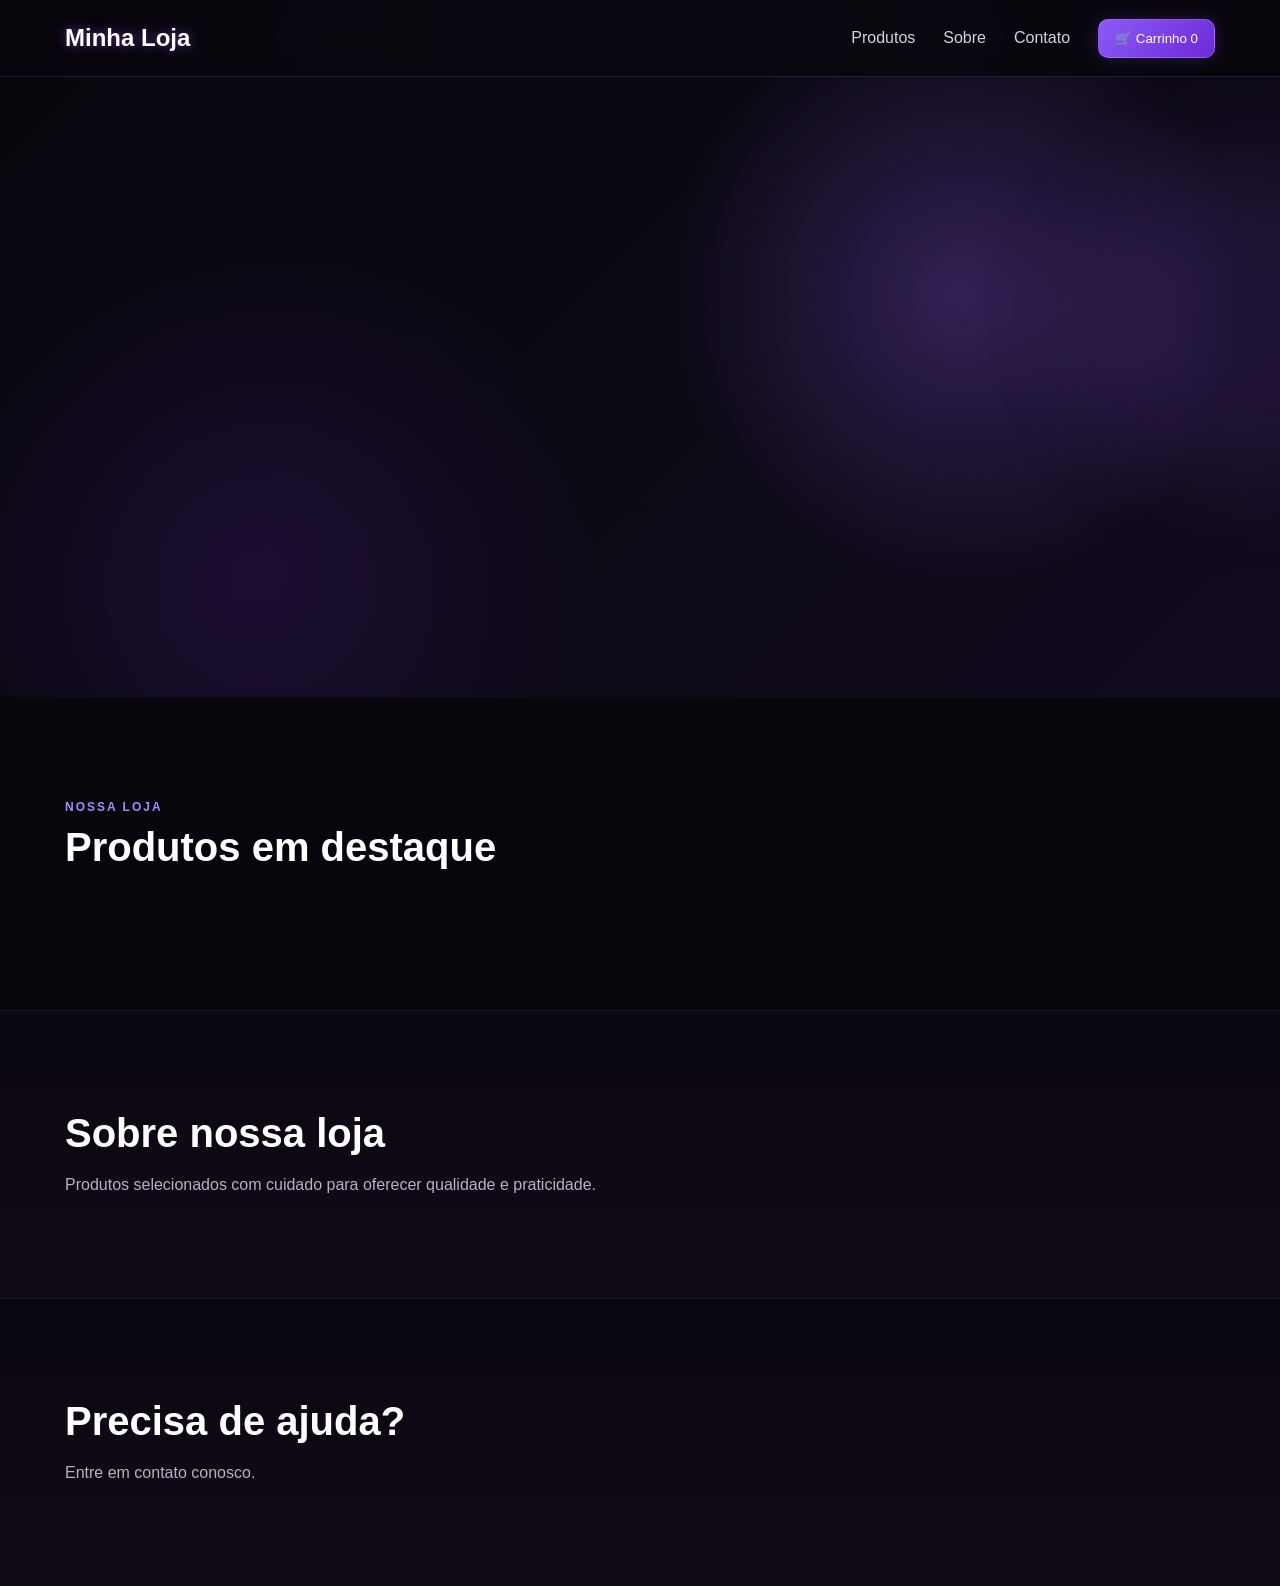
<file: Index.html>
<!DOCTYPE html>
<html lang="pt-BR">
<head>
    <meta charset="UTF-8">
    <meta name="viewport" content="width=device-width, initial-scale=1.0">

    <title>Minha Loja</title>

    <meta
        name="description"
        content="Minha loja online"
    >

    <link rel="stylesheet" href="style.css">
</head>

<body>

    <header class="header">

        <div class="container header-content">

            <a href="#" class="logo">
                Minha Loja
            </a>

            <nav class="nav">

                <a href="#produtos">
                    Produtos
                </a>

                <a href="#sobre">
                    Sobre
                </a>

                <a href="#contato">
                    Contato
                </a>

                <button class="cart-button" id="cartButton">
                    🛒 Carrinho
                    <span id="cartCount">0</span>
                </button>

            </nav>

        </div>

    </header>


    <main>

        <section class="hero">

            <div class="container hero-content">

                <div class="hero-text">

                    <span class="hero-tag">
                        OFERTAS ESPECIAIS
                    </span>

                    <h1>
                        Produtos que você vai amar.
                    </h1>

                    <p>
                        Encontre produtos selecionados,
                        preços especiais e uma experiência
                        de compra simples e segura.
                    </p>

                    <a href="#produtos" class="button">
                        Ver produtos
                    </a>

                </div>

            </div>

        </section>


        <section id="produtos" class="products-section">

            <div class="container">

                <div class="section-title">

                    <span>
                        NOSSA LOJA
                    </span>

                    <h2>
                        Produtos em destaque
                    </h2>

                </div>

                <div
                    id="productsGrid"
                    class="products-grid"
                ></div>

            </div>

        </section>


        <section id="sobre" class="about">

            <div class="container">

                <h2>
                    Sobre nossa loja
                </h2>

                <p>
                    Produtos selecionados com cuidado
                    para oferecer qualidade e praticidade.
                </p>

            </div>

        </section>


        <section id="contato" class="contact">

            <div class="container">

                <h2>
                    Precisa de ajuda?
                </h2>

                <p>
                    Entre em contato conosco.
                </p>

            </div>

        </section>

    </main>


    <div
        id="cartModal"
        class="cart-modal"
    >

        <div class="cart-content">

            <div class="cart-header">

                <h2>
                    Seu carrinho
                </h2>

                <button
                    id="closeCart"
                    class="close-button"
                >
                    ×
                </button>

            </div>

            <div id="cartItems"></div>

            <div class="cart-footer">

                <strong>
                    Total:
                    R$
                    <span id="cartTotal">
                        0,00
                    </span>
                </strong>

                <button
                    id="checkoutButton"
                    class="button"
                >
                    Finalizar pedido
                </button>

            </div>

        </div>

    </div>


    <script src="script.js"></script>

</body>
</html>
</file>
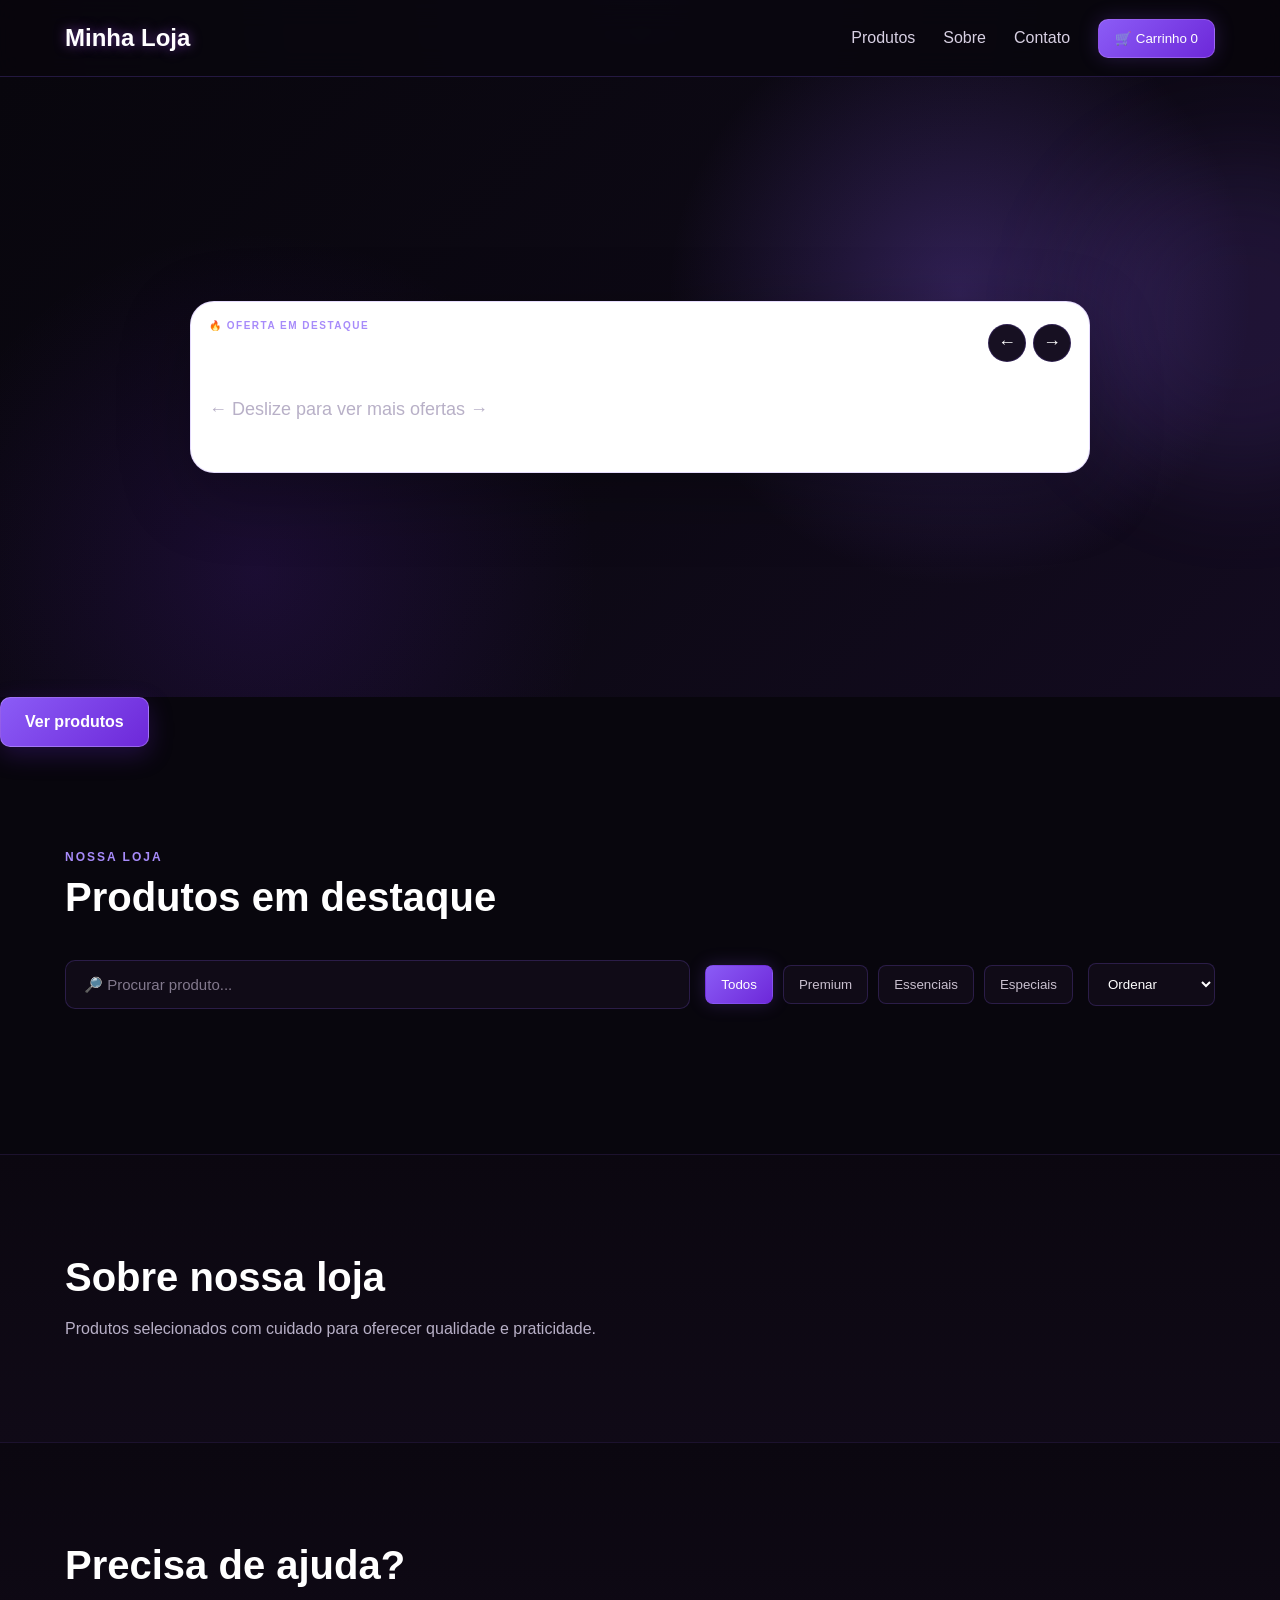
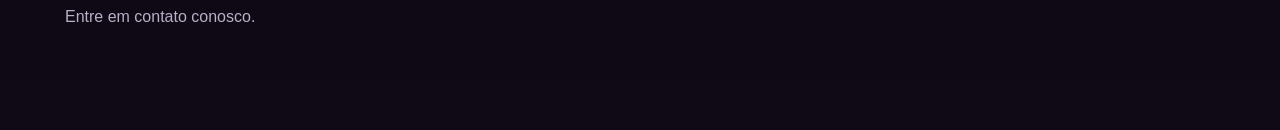
<file: index.html>
<!DOCTYPE html>
<html lang="pt-BR">
<head>
    <meta charset="UTF-8">
    <meta name="viewport" content="width=device-width, initial-scale=1.0">

    <title>Minha Loja</title>

    <meta
        name="description"
        content="Minha loja online"
    >

    <link rel="stylesheet" href="style.css">
</head>

<body>

    <header class="header">

        <div class="container header-content">

            <a href="#" class="logo">
                Minha Loja
            </a>

            <nav class="nav">

                <a href="#produtos">
                    Produtos
                </a>

                <a href="#sobre">
                    Sobre
                </a>

                <a href="#contato">
                    Contato
                </a>

                <button class="cart-button" id="cartButton">
                    🛒 Carrinho
                    <span id="cartCount">0</span>
                </button>

            </nav>

        </div>

    </header>


    <main>

        <section class="hero">

    <div class="container hero-content">

        <!-- TEXTO DA HERO -->
        <div class="hero-text">

            <span class="hero-tag">
                ⚡ OFERTAS EXCLUSIVAS
            </span>

            <h1>
                Tecnologia que
                <span class="hero-highlight">
                    combina com você.
                </span>
            </h1>

            <p>
                Encontre produtos incríveis, preços especiais
                e novidades selecionadas para deixar seu dia
                ainda melhor.
            </p>

            <div class="hero-actions">

                <a
                    href="#produtos"
                    class="button hero-button"
                >
                    🛍️ Explorar produtos
                </a>

                <a
                    href="#sobre"
                    class="hero-secondary-button"
                >
                    Conheça nossa loja →
                </a>

            </div>

            <div class="hero-benefits">

                <div class="hero-benefit">
                    <strong>✓</strong>
                    <span>Produtos selecionados</span>
                </div>

                <div class="hero-benefit">
                    <strong>✓</strong>
                    <span>Compra segura</span>
                </div>

                <div class="hero-benefit">
                    <strong>✓</strong>
                    <span>Ofertas especiais</span>
                </div>

            </div>

        </div>


        <!-- CARROSSEL DE OFERTAS -->
        <div class="hero-offers">

            <div class="hero-offer-header">

                <div>

                    <span class="offer-small-title">
                        🔥 OFERTA EM DESTAQUE
                    </span>

                    <h2>
                        Produto campeão
                    </h2>

                </div>

                <div class="offer-arrows">

                    <button
                        id="heroPrev"
                        class="hero-arrow"
                        type="button"
                        aria-label="Oferta anterior"
                    >
                        ←
                    </button>

                    <button
                        id="heroNext"
                        class="hero-arrow"
                        type="button"
                        aria-label="Próxima oferta"
                    >
                        →
                    </button>

                </div>

            </div>


            <!-- ÁREA ONDE OS PRODUTOS APARECEM -->

            <div
                class="hero-carousel"
                id="heroCarousel"
            ></div>


            <!-- BOLINHAS DO CARROSSEL -->

            <div
                class="hero-dots"
                id="heroDots"
            ></div>


            <p class="hero-swipe-hint">
                ← Deslize para ver mais ofertas →
            </p>

        </div>

    </div>

</section>

                    <a href="#produtos" class="button">
                        Ver produtos
                    </a>

                </div>

            </div>

        </section>


        <section id="produtos" class="products-section">

            <div class="container">

                <div class="section-title">

    <span>
        NOSSA LOJA
    </span>

    <h2>
        Produtos em destaque
    </h2>

</div>


<div class="shop-controls">

    <div class="search-box">

        <input
            type="text"
            id="searchInput"
            placeholder="🔎 Procurar produto..."
        >

    </div>


    <div class="category-buttons">

        <button
            class="category-button active"
            data-category="todos"
        >
            Todos
        </button>

        <button
            class="category-button"
            data-category="premium"
        >
            Premium
        </button>

        <button
            class="category-button"
            data-category="essencial"
        >
            Essenciais
        </button>

        <button
            class="category-button"
            data-category="especial"
        >
            Especiais
        </button>

    </div>


    <select
        id="sortSelect"
        class="sort-select"
    >

        <option value="default">
            Ordenar
        </option>

        <option value="price-low">
            Menor preço
        </option>

        <option value="price-high">
            Maior preço
        </option>

        <option value="name">
            Nome A-Z
        </option>

    </select>

</div>


<div
    id="productsGrid"
    class="products-grid"
></div>
            </div>

        </section>


        <section id="sobre" class="about">

            <div class="container">

                <h2>
                    Sobre nossa loja
                </h2>

                <p>
                    Produtos selecionados com cuidado
                    para oferecer qualidade e praticidade.
                </p>

            </div>

        </section>


        <section id="contato" class="contact">

            <div class="container">

                <h2>
                    Precisa de ajuda?
                </h2>

                <p>
                    Entre em contato conosco.
                </p>

            </div>

        </section>

    </main>


    <div
        id="cartModal"
        class="cart-modal"
    >

        <div class="cart-content">

            <div class="cart-header">

                <h2>
                    Seu carrinho
                </h2>

                <button
                    id="closeCart"
                    class="close-button"
                >
                    ×
                </button>

            </div>

            <div id="cartItems"></div>

            <div class="cart-footer">

                <strong>
                    Total:
                    R$
                    <span id="cartTotal">
                        0,00
                    </span>
                </strong>

                <button
                    id="checkoutButton"
                    class="button"
                >
                    Finalizar pedido
                </button>

            </div>

        </div>

    </div>


    <script src="script.js"></script>

</body>
</html>
</file>
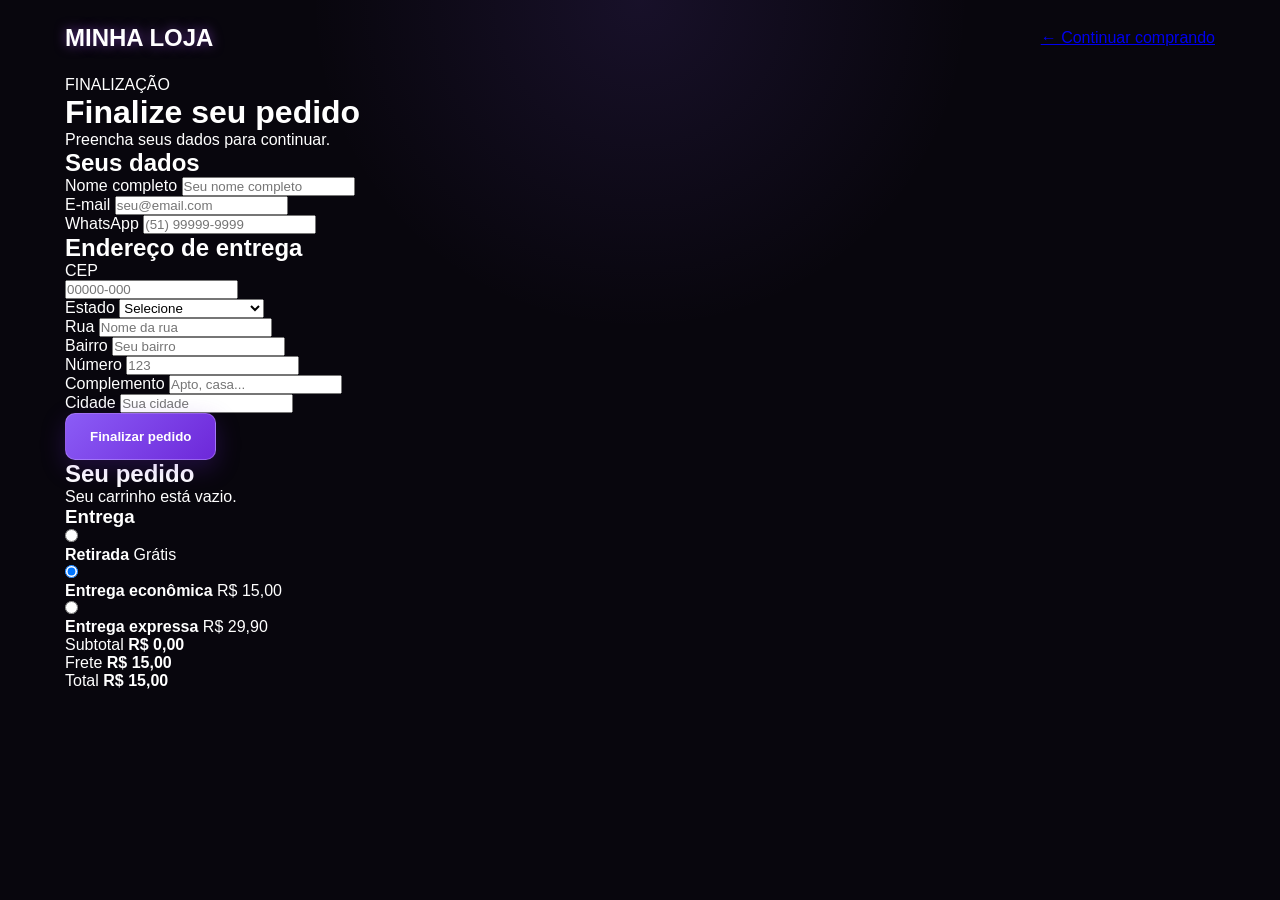
<file: checkout.html>
<!DOCTYPE html>
<html lang="pt-BR">

<head>
    <meta charset="UTF-8">

    <meta
        name="viewport"
        content="width=device-width, initial-scale=1.0"
    >

    <meta
        name="description"
        content="Finalize seu pedido com segurança."
    >

    <title>Finalizar pedido</title>

    <link
        rel="stylesheet"
        href="style.css"
    >
</head>

<body>

<header class="site-header">

    <div class="container header-content">

        <a href="index.html" class="logo">
            MINHA LOJA
        </a>

        <a href="index.html" class="back-link">
            ← Continuar comprando
        </a>

    </div>

</header>


<main class="checkout-page">

    <div class="container">

        <div class="checkout-header">

            <span>FINALIZAÇÃO</span>

            <h1>Finalize seu pedido</h1>

            <p>
                Preencha seus dados para continuar.
            </p>

        </div>


        <div class="checkout-layout">


            <!-- =========================
                 FORMULÁRIO
            ========================== -->

            <section class="checkout-form">

                <form id="checkoutForm">


                    <!-- DADOS -->

                    <div class="checkout-section">

                        <h2>Seus dados</h2>

                        <div class="form-group">

                            <label for="name">
                                Nome completo
                            </label>

                            <input
                                type="text"
                                id="name"
                                name="name"
                                placeholder="Seu nome completo"
                                autocomplete="name"
                                required
                            >

                        </div>


                        <div class="form-row">

                            <div class="form-group">

                                <label for="email">
                                    E-mail
                                </label>

                                <input
                                    type="email"
                                    id="email"
                                    name="email"
                                    placeholder="seu@email.com"
                                    autocomplete="email"
                                    required
                                >

                            </div>


                            <div class="form-group">

                                <label for="phone">
                                    WhatsApp
                                </label>

                                <input
                                    type="tel"
                                    id="phone"
                                    name="phone"
                                    placeholder="(51) 99999-9999"
                                    autocomplete="tel"
                                    required
                                >

                            </div>

                        </div>

                    </div>


                    <!-- ENDEREÇO -->

                    <div class="checkout-section">

                        <h2>Endereço de entrega</h2>


                        <div class="form-row">

                            <div class="form-group">

                                <label for="cep">
                                    CEP
                                </label>

                                <div class="cep-wrapper">

                                    <input
                                        type="text"
                                        id="cep"
                                        name="cep"
                                        placeholder="00000-000"
                                        inputmode="numeric"
                                        autocomplete="postal-code"
                                        maxlength="9"
                                        required
                                    >

                                    <span
                                        id="cepStatus"
                                        class="cep-status"
                                    ></span>

                                </div>

                            </div>


                            <div class="form-group">

                                <label for="state">
                                    Estado
                                </label>

                                <select
                                    id="state"
                                    name="state"
                                    autocomplete="address-level1"
                                    required
                                >

                                    <option value="">
                                        Selecione
                                    </option>

                                    <option value="AC">Acre</option>
                                    <option value="AL">Alagoas</option>
                                    <option value="AP">Amapá</option>
                                    <option value="AM">Amazonas</option>
                                    <option value="BA">Bahia</option>
                                    <option value="CE">Ceará</option>
                                    <option value="DF">Distrito Federal</option>
                                    <option value="ES">Espírito Santo</option>
                                    <option value="GO">Goiás</option>
                                    <option value="MA">Maranhão</option>
                                    <option value="MT">Mato Grosso</option>
                                    <option value="MS">Mato Grosso do Sul</option>
                                    <option value="MG">Minas Gerais</option>
                                    <option value="PA">Pará</option>
                                    <option value="PB">Paraíba</option>
                                    <option value="PR">Paraná</option>
                                    <option value="PE">Pernambuco</option>
                                    <option value="PI">Piauí</option>
                                    <option value="RJ">Rio de Janeiro</option>
                                    <option value="RN">Rio Grande do Norte</option>
                                    <option value="RS">Rio Grande do Sul</option>
                                    <option value="RO">Rondônia</option>
                                    <option value="RR">Roraima</option>
                                    <option value="SC">Santa Catarina</option>
                                    <option value="SP">São Paulo</option>
                                    <option value="SE">Sergipe</option>
                                    <option value="TO">Tocantins</option>

                                </select>

                            </div>

                        </div>


                        <div class="form-group">

                            <label for="street">
                                Rua
                            </label>

                            <input
                                type="text"
                                id="street"
                                name="street"
                                placeholder="Nome da rua"
                                autocomplete="street-address"
                                required
                            >

                        </div>


                        <div class="form-group">

                            <label for="neighborhood">
                                Bairro
                            </label>

                            <input
                                type="text"
                                id="neighborhood"
                                name="neighborhood"
                                placeholder="Seu bairro"
                                autocomplete="address-line2"
                                required
                            >

                        </div>


                        <div class="form-row">

                            <div class="form-group">

                                <label for="number">
                                    Número
                                </label>

                                <input
                                    type="text"
                                    id="number"
                                    name="number"
                                    placeholder="123"
                                    required
                                >

                            </div>


                            <div class="form-group">

                                <label for="complement">
                                    Complemento
                                </label>

                                <input
                                    type="text"
                                    id="complement"
                                    name="complement"
                                    placeholder="Apto, casa..."
                                >

                            </div>

                        </div>


                        <div class="form-group">

                            <label for="city">
                                Cidade
                            </label>

                            <input
                                type="text"
                                id="city"
                                name="city"
                                placeholder="Sua cidade"
                                autocomplete="address-level2"
                                required
                            >

                        </div>

                    </div>


                    <button
                        type="submit"
                        class="button checkout-submit"
                    >
                        Finalizar pedido
                    </button>

                </form>

            </section>


            <!-- =========================
                 RESUMO
            ========================== -->

            <aside class="checkout-summary">

                <h2>Seu pedido</h2>


                <!-- PRODUTOS -->

                <div id="checkoutItems"></div>


                <!-- FRETE -->

                <div class="checkout-shipping">

                    <h3>Entrega</h3>


                    <label class="shipping-option">

                        <input
                            type="radio"
                            name="shipping"
                            value="0"
                            data-name="Retirada"
                        >

                        <div>

                            <strong>
                                Retirada
                            </strong>

                            <span>
                                Grátis
                            </span>

                        </div>

                    </label>


                    <label class="shipping-option">

                        <input
                            type="radio"
                            name="shipping"
                            value="15"
                            data-name="Entrega econômica"
                            checked
                        >

                        <div>

                            <strong>
                                Entrega econômica
                            </strong>

                            <span>
                                R$ 15,00
                            </span>

                        </div>

                    </label>


                    <label class="shipping-option">

                        <input
                            type="radio"
                            name="shipping"
                            value="29.90"
                            data-name="Entrega expressa"
                        >

                        <div>

                            <strong>
                                Entrega expressa
                            </strong>

                            <span>
                                R$ 29,90
                            </span>

                        </div>

                    </label>

                </div>


                <!-- SUBTOTAL -->

                <div class="checkout-price-row">

                    <span>
                        Subtotal
                    </span>

                    <strong id="checkoutSubtotal">
                        R$ 0,00
                    </strong>

                </div>


                <!-- FRETE -->

                <div class="checkout-price-row">

                    <span>
                        Frete
                    </span>

                    <strong id="checkoutShipping">
                        R$ 15,00
                    </strong>

                </div>


                <!-- TOTAL -->

                <div class="checkout-total">

                    <span>
                        Total
                    </span>

                    <strong id="checkoutTotal">
                        R$ 0,00
                    </strong>

                </div>

            </aside>

        </div>

    </div>

</main>


<script src="checkout.js"></script>

</body>

</html>
</file>
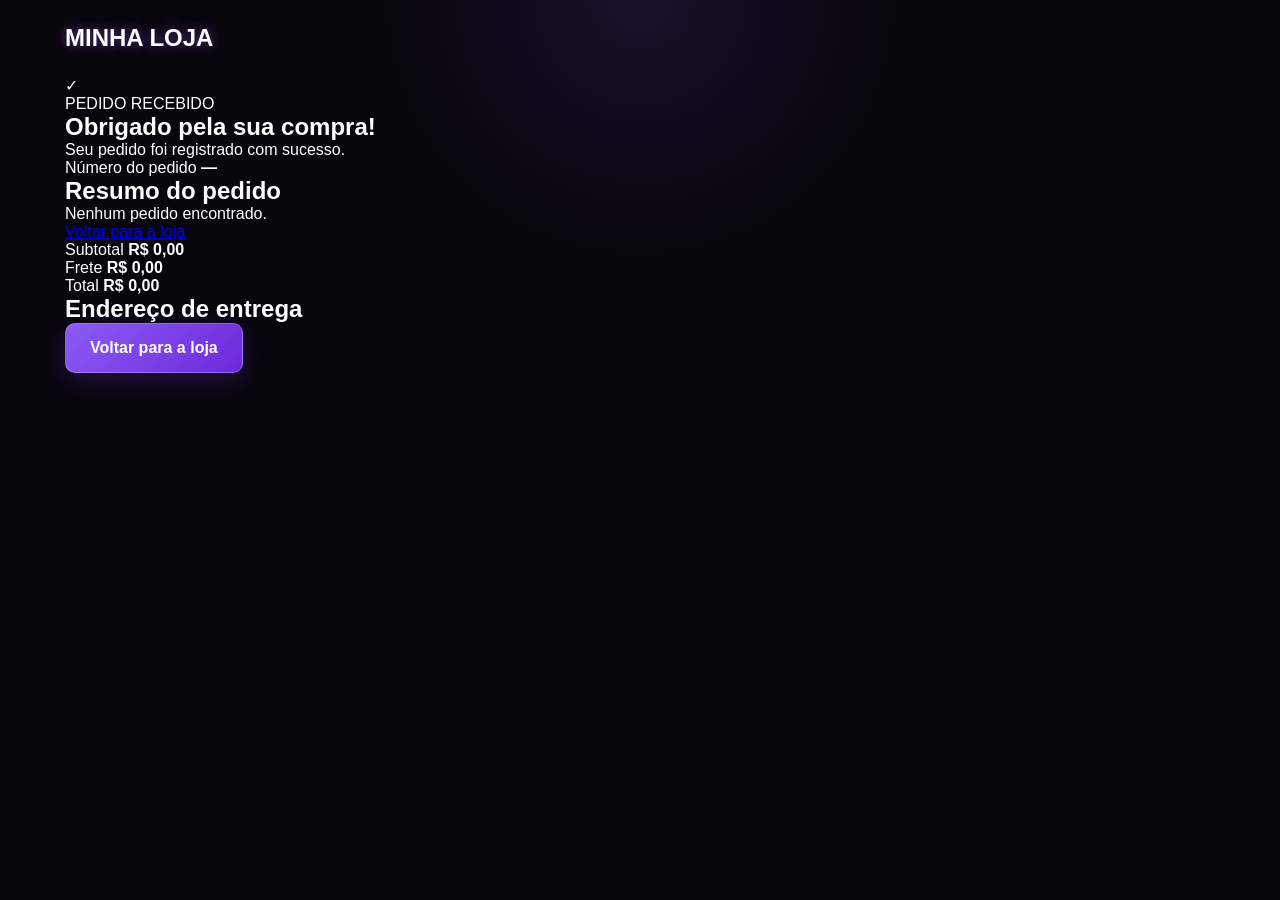
<file: pedido.html>
<!DOCTYPE html>
<html lang="pt-BR">

<head>

    <meta charset="UTF-8">

    <meta
        name="viewport"
        content="width=device-width, initial-scale=1.0"
    >

    <meta
        name="description"
        content="Confirmação do seu pedido."
    >

    <title>
        Pedido confirmado
    </title>

    <link
        rel="stylesheet"
        href="style.css"
    >

</head>


<body>


<header class="site-header">

    <div class="container header-content">

        <a
            href="index.html"
            class="logo"
        >
            MINHA LOJA
        </a>

    </div>

</header>



<main class="order-page">

    <div class="container">


        <section class="order-success">


            <div class="success-icon">
                ✓
            </div>


            <span class="success-label">
                PEDIDO RECEBIDO
            </span>


            <h1>
                Obrigado pela sua compra!
            </h1>


            <p>
                Seu pedido foi registrado
                com sucesso.
            </p>


            <div class="order-number-box">

                <span>
                    Número do pedido
                </span>

                <strong id="orderNumber">
                    —
                </strong>

            </div>


        </section>



        <section class="order-details">


            <h2>
                Resumo do pedido
            </h2>


            <div id="orderProducts">

            </div>



            <div class="order-values">


                <div>

                    <span>
                        Subtotal
                    </span>

                    <strong id="orderSubtotal">
                        R$ 0,00
                    </strong>

                </div>



                <div>

                    <span>
                        Frete
                    </span>

                    <strong id="orderShipping">
                        R$ 0,00
                    </strong>

                </div>



                <div class="order-final-total">

                    <span>
                        Total
                    </span>

                    <strong id="orderTotal">
                        R$ 0,00
                    </strong>

                </div>


            </div>


        </section>



        <section class="order-address">


            <h2>
                Endereço de entrega
            </h2>


            <p id="orderCustomer">

            </p>


        </section>



        <a
            href="index.html"
            class="button order-back"
        >
            Voltar para a loja
        </a>


    </div>

</main>



<script src="pedido.js"></script>


</body>

</html>
</file>
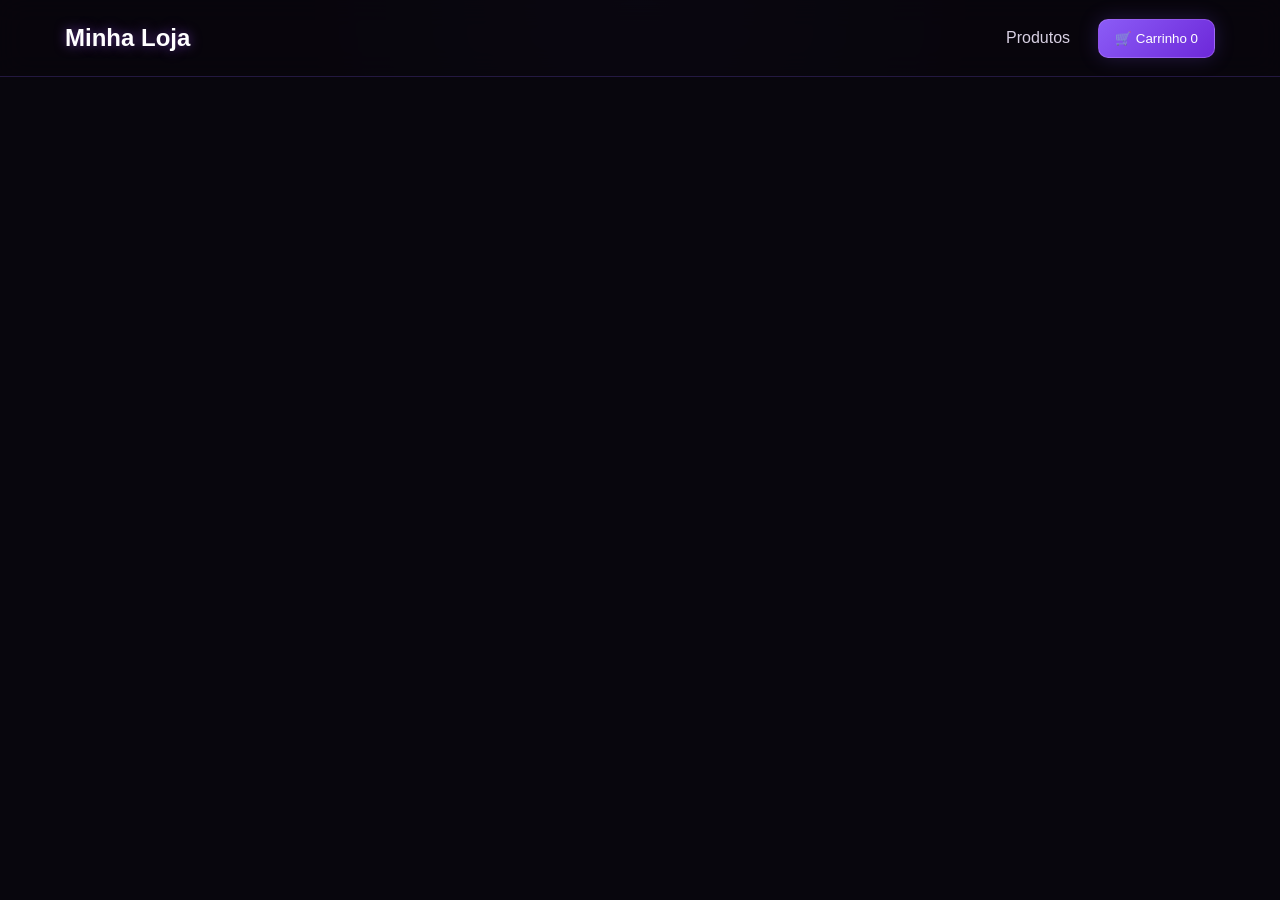
<file: produto.html>
<!DOCTYPE html>
<html lang="pt-BR">

<head>

    <meta charset="UTF-8">

    <meta
        name="viewport"
        content="width=device-width, initial-scale=1.0"
    >

    <title>Produto | Minha Loja</title>

    <link
        rel="stylesheet"
        href="style.css"
    >

</head>

<body>

<header class="header">

    <div class="container header-content">

        <a
            href="index.html"
            class="logo"
        >
            Minha Loja
        </a>

        <nav class="nav">

            <a href="index.html">
                Produtos
            </a>

            <button
                class="cart-button"
                id="cartButton"
            >
                🛒 Carrinho
                <span id="cartCount">0</span>
            </button>

        </nav>

    </div>

</header>


<main>

    <section class="product-page">

        <div
            class="container"
            id="productContainer"
        ></div>

    </section>

</main>


<div
    id="cartModal"
    class="cart-modal"
>

    <div class="cart-content">

        <div class="cart-header">

            <h2>
                Seu carrinho
            </h2>

            <button
                id="closeCart"
                class="close-button"
            >
                ×
            </button>

        </div>

        <div id="cartItems"></div>

        <div class="cart-footer">

            <strong>
                Total:
                R$
                <span id="cartTotal">
                    0,00
                </span>
            </strong>

            <button
                id="checkoutButton"
                class="button"
            >
                Finalizar pedido
            </button>

        </div>

    </div>

</div>


<script src="script.js"></script>

</body>

</html>
</file>
<file: style.css>
/* =========================================================
   E-COMMERCE — STYLE.CSS
   Tema: Preto + Roxo Neon
========================================================= */

/* =========================================================
   VARIÁVEIS
========================================================= */

:root {
    --bg-main: #08060d;
    --bg-secondary: #0d0915;
    --bg-card: #110d1a;
    --bg-card-hover: #171022;

    --purple: #8b5cf6;
    --purple-light: #a78bfa;
    --purple-dark: #6d28d9;
    --neon: #c084fc;

    --text-main: #ffffff;
    --text-secondary: #b8b0c7;
    --text-muted: #8f879b;

    --border: rgba(139, 92, 246, 0.22);
    --border-light: rgba(255, 255, 255, 0.08);

    --radius: 12px;
    --transition: 0.2s ease;
}


/* =========================================================
   RESET
========================================================= */

* {
    margin: 0;
    padding: 0;
    box-sizing: border-box;
}

html {
    scroll-behavior: smooth;
    background: var(--bg-main);
}

body {
    font-family: Arial, sans-serif;
    color: var(--text-main);
    background:
        radial-gradient(
            circle at 50% 0%,
            rgba(139, 92, 246, 0.12),
            transparent 35%
        ),
        var(--bg-main);
}

img {
    max-width: 100%;
}

button,
input,
select {
    font-family: inherit;
}

button {
    cursor: pointer;
}

.container {
    width: min(1150px, 92%);
    margin: 0 auto;
}


/* =========================================================
   HEADER
========================================================= */

.header {
    position: sticky;
    top: 0;
    z-index: 100;

    background: rgba(8, 6, 13, 0.88);

    border-bottom: 1px solid var(--border);

    backdrop-filter: blur(14px);
    -webkit-backdrop-filter: blur(14px);
}

.header-content {
    min-height: 76px;

    display: flex;
    align-items: center;
    justify-content: space-between;

    gap: 20px;
}

.logo {
    color: #ffffff;

    text-decoration: none;

    font-size: 24px;
    font-weight: 800;

    text-shadow:
        0 0 12px rgba(168, 85, 247, 0.55);
}

.nav {
    display: flex;
    align-items: center;

    gap: 28px;
}

.nav a {
    color: #d8d0e3;

    text-decoration: none;

    transition:
        color var(--transition),
        text-shadow var(--transition);
}

.nav a:hover {
    color: var(--purple-light);

    text-shadow:
        0 0 12px rgba(168, 85, 247, 0.7);
}

.cart-button {
    border: 1px solid rgba(192, 132, 252, 0.4);

    border-radius: 10px;

    padding: 11px 16px;

    background:
        linear-gradient(
            135deg,
            var(--purple),
            var(--purple-dark)
        );

    color: #ffffff;

    box-shadow:
        0 0 20px rgba(139, 92, 246, 0.22);

    transition:
        transform var(--transition),
        box-shadow var(--transition);
}

.cart-button:hover {
    transform: translateY(-2px);

    box-shadow:
        0 0 28px rgba(139, 92, 246, 0.42);
}


/* =========================================================
   HERO
========================================================= */

.hero {
    position: relative;

    min-height: 620px;

    display: flex;
    align-items: center;

    overflow: hidden;

    background:
        radial-gradient(
            circle at 75% 35%,
            rgba(139, 92, 246, 0.28),
            transparent 28%
        ),
        radial-gradient(
            circle at 20% 80%,
            rgba(109, 40, 217, 0.16),
            transparent 30%
        ),
        linear-gradient(
            135deg,
            #08060d,
            #0d0915 55%,
            #130b20
        );
}

.hero::before {
    content: "";

    position: absolute;

    width: 320px;
    height: 320px;

    right: -120px;
    top: 80px;

    border-radius: 50%;

    background: rgba(139, 92, 246, 0.12);

    filter: blur(50px);

    pointer-events: none;
}

.hero-content {
    position: relative;
    z-index: 2;

    width: 100%;

    padding: 100px 0;

    display: flex;
    align-items: center;
    justify-content: space-between;

    gap: 50px;
}

.hero-text {
    max-width: 720px;
}

.hero-tag {
    display: inline-block;

    padding: 8px 13px;

    border: 1px solid rgba(192, 132, 252, 0.35);

    border-radius: 999px;

    background: rgba(139, 92, 246, 0.10);

    color: var(--purple-light);

    font-size: 12px;
    font-weight: bold;

    letter-spacing: 2px;

    box-shadow:
        0 0 20px rgba(139, 92, 246, 0.12);
}

.hero h1 {
    margin: 25px 0;

    color: #ffffff;

    font-size: clamp(42px, 7vw, 76px);
    line-height: 0.95;

    font-weight: 900;

    text-shadow:
        0 0 25px rgba(139, 92, 246, 0.20);
}

.hero-highlight {
    display: block;

    color: var(--purple-light);

    text-shadow:
        0 0 18px rgba(168, 85, 247, 0.45),
        0 0 40px rgba(139, 92, 246, 0.18);
}

.hero p {
    max-width: 600px;

    margin-bottom: 30px;

    color: var(--text-secondary);

    font-size: 18px;
    line-height: 1.6;
}


/* =========================================================
   HERO AÇÕES
========================================================= */

.hero-actions {
    display: flex;
    align-items: center;

    gap: 18px;

    flex-wrap: wrap;

    margin-top: 10px;
}

.hero-button {
    padding: 16px 25px;

    font-size: 15px;
}

.hero-secondary-button {
    color: #c9bfd2;

    text-decoration: none;

    font-size: 14px;
    font-weight: bold;

    transition:
        color var(--transition),
        transform var(--transition);
}

.hero-secondary-button:hover {
    color: var(--purple-light);

    transform: translateX(3px);
}

.hero-benefits {
    display: flex;
    align-items: center;

    gap: 22px;

    flex-wrap: wrap;

    margin-top: 38px;
}

.hero-benefit {
    display: flex;
    align-items: center;

    gap: 7px;

    color: #aaa1b2;

    font-size: 12px;
}

.hero-benefit strong {
    width: 20px;
    height: 20px;

    display: flex;
    align-items: center;
    justify-content: center;

    border-radius: 50%;

    background: rgba(139, 92, 246, 0.14);

    color: var(--purple-light);

    font-size: 11px;

    box-shadow:
        0 0 12px rgba(139, 92, 246, 0.15);
}


/* =========================================================
   BOTÕES GERAIS
========================================================= */

.button {
    display: inline-block;

    position: relative;

    padding: 15px 24px;

    border: 1px solid rgba(216, 180, 254, 0.35);

    border-radius: 10px;

    background:
        linear-gradient(
            135deg,
            var(--purple),
            var(--purple-dark)
        );

    color: #ffffff;

    text-decoration: none;

    font-weight: bold;

    box-shadow:
        0 8px 25px rgba(109, 40, 217, 0.25);

    transition:
        transform var(--transition),
        box-shadow var(--transition),
        filter var(--transition);
}

.button:hover {
    transform: translateY(-2px);

    filter: brightness(1.12);

    box-shadow:
        0 12px 32px rgba(139, 92, 246, 0.42);
}


/* =========================================================
   CARROSSEL DE OFERTAS DA HERO
========================================================= */

.hero-offers {
    width: 100%;
    max-width: 560px;

    padding: 20px;

    border: 1px solid var(--border);

    border-radius: 24px;

    background:
        linear-gradient(
            145deg,
            rgba(18, 13, 28, 0.95),
            rgba(13, 9, 20, 0.95)
        );

    box-shadow:
        0 20px 60px rgba(0, 0, 0, 0.45),
        0 0 30px rgba(139, 92, 246, 0.08);

    backdrop-filter: blur(12px);
    -webkit-backdrop-filter: blur(12px);
}

.hero-offer-header {
    display: flex;
    align-items: center;
    justify-content: space-between;

    gap: 15px;

    margin-bottom: 15px;
}

.offer-small-title {
    display: block;

    color: var(--purple-light);

    font-size: 10px;
    font-weight: 800;

    letter-spacing: 1.5px;
}

.hero-offer-header h2 {
    margin-top: 5px;

    color: #ffffff;

    font-size: 25px;
}

.offer-arrows {
    display: flex;

    gap: 7px;
}

.hero-arrow {
    width: 38px;
    height: 38px;

    border: 1px solid var(--border);

    border-radius: 50%;

    background: #171022;

    color: #ffffff;

    font-size: 18px;

    transition:
        background var(--transition),
        border-color var(--transition),
        transform var(--transition);
}

.hero-arrow:hover {
    background: var(--purple-dark);

    border-color: var(--purple);

    transform: scale(1.05);
}


/* =========================================================
   ÁREA DO CARROSSEL
========================================================= */

.hero-carousel {
    display: flex;

    overflow-x: auto;

    scroll-snap-type: x mandatory;

    scrollbar-width: none;

    border-radius: 18px;

    touch-action: pan-x;

    cursor: grab;
}

.hero-carousel:active {
    cursor: grabbing;
}

.hero-carousel::-webkit-scrollbar {
    display: none;
}


/* =========================================================
   CARD DA OFERTA
========================================================= */

.hero-offer-card {
    min-width: 100%;

    display: grid;

    grid-template-columns: 0.9fr 1.1fr;

    gap: 22px;

    padding: 20px;

    scroll-snap-align: center;

    border: 1px solid var(--border);

    border-radius: 18px;

    background:
        linear-gradient(
            145deg,
            #120d1c,
            #0d0914
        );
}

.hero-offer-image-area {
    position: relative;

    min-height: 300px;

    overflow: hidden;

    border: 1px solid var(--border);

    border-radius: 15px;

    background: #0b0810;
}

.hero-offer-image {
    width: 100%;
    height: 100%;
    min-height: 300px;

    display: block;

    object-fit: cover;
}

.hero-offer-badge {
    position: absolute;

    top: 12px;
    left: 12px;

    z-index: 2;

    padding: 7px 10px;

    border-radius: 50px;

    background:
        linear-gradient(
            135deg,
            var(--purple),
            var(--purple-dark)
        );

    color: #ffffff;

    font-size: 10px;
    font-weight: bold;

    letter-spacing: 1px;

    box-shadow:
        0 5px 18px rgba(0, 0, 0, 0.35);
}

.hero-offer-info {
    display: flex;

    flex-direction: column;

    justify-content: center;
}

.hero-offer-category {
    margin-bottom: 8px;

    color: var(--purple-light);

    font-size: 11px;
    font-weight: bold;

    text-transform: uppercase;

    letter-spacing: 1px;
}

.hero-offer-name {
    margin-bottom: 10px;

    color: #ffffff;

    font-size: 30px;

    line-height: 1.05;
}

.hero-offer-description {
    margin-bottom: 15px;

    color: var(--text-secondary);

    font-size: 14px;

    line-height: 1.5;
}

.hero-stars {
    margin-bottom: 12px;

    font-size: 14px;
}

.hero-old-price {
    color: #81798b;

    font-size: 13px;

    text-decoration: line-through;
}

.hero-price {
    display: block;

    margin: 4px 0 17px;

    color: #ffffff;

    font-size: 29px;
    font-weight: 900;

    text-shadow:
        0 0 15px rgba(192, 132, 252, 0.2);
}

.hero-buy-button {
    width: 100%;

    text-align: center;
}

.hero-dots {
    display: flex;

    justify-content: center;

    gap: 7px;

    margin-top: 15px;
}

.hero-dot {
    width: 8px;
    height: 8px;

    padding: 0;

    border: none;

    border-radius: 50%;

    background: #51465f;

    transition:
        background var(--transition),
        transform var(--transition);
}

.hero-dot.active {
    background: var(--purple-light);

    transform: scale(1.35);

    box-shadow:
        0 0 10px rgba(167, 139, 250, 0.7);
}


/* =========================================================
   PRODUTOS
========================================================= */

.products-section {
    padding: 100px 0;

    background: var(--bg-main);
}

.section-title {
    margin-bottom: 40px;
}

.section-title span {
    color: var(--purple-light);

    font-size: 12px;
    font-weight: bold;

    letter-spacing: 2px;
}

.section-title h2 {
    margin-top: 10px;

    color: #ffffff;

    font-size: 40px;
}

.products-grid {
    display: grid;

    grid-template-columns: repeat(4, 1fr);

    gap: 22px;
}

.product-card {
    overflow: hidden;

    border: 1px solid var(--border);

    border-radius: 16px;

    background:
        linear-gradient(
            145deg,
            #120d1c,
            #0d0914
        );

    box-shadow:
        0 10px 30px rgba(0, 0, 0, 0.25);

    transition:
        transform 0.25s ease,
        border-color 0.25s ease,
        box-shadow 0.25s ease;
}

.product-card:hover {
    transform: translateY(-7px);

    border-color:
        rgba(167, 139, 250, 0.55);

    box-shadow:
        0 15px 45px rgba(0, 0, 0, 0.45),
        0 0 25px rgba(139, 92, 246, 0.12);
}

.product-image {
    width: 100%;
    height: 260px;

    display: block;

    object-fit: cover;

    background: #0b0810;
}

.product-info {
    padding: 20px;
}

.product-category {
    display: inline-block;

    margin-bottom: 8px;

    color: var(--purple-light);

    font-size: 11px;
    font-weight: bold;

    text-transform: uppercase;

    letter-spacing: 1px;
}

.product-name {
    margin-bottom: 8px;

    color: #ffffff;

    font-size: 18px;
    font-weight: bold;
}

.product-description {
    margin-bottom: 15px;

    color: #a9a0b5;

    font-size: 14px;

    line-height: 1.5;
}

.product-price {
    margin-bottom: 15px;

    color: #ffffff;

    font-size: 24px;
    font-weight: bold;

    text-shadow:
        0 0 12px rgba(192, 132, 252, 0.18);
}

.product-card .button {
    width: 100%;

    text-align: center;
}


/* =========================================================
   BUSCA E FILTROS
========================================================= */

.shop-controls {
    display: grid;

    grid-template-columns: 1fr auto auto;

    gap: 15px;

    align-items: center;

    margin-bottom: 45px;
}

.search-box input {
    width: 100%;

    padding: 15px 18px;

    border: 1px solid var(--border);

    border-radius: 10px;

    outline: none;

    background: #100b17;

    color: #ffffff;

    font-size: 15px;

    transition:
        border-color var(--transition),
        box-shadow var(--transition);
}

.search-box input::placeholder {
    color: #82798d;
}

.search-box input:focus {
    border-color: var(--purple);

    box-shadow:
        0 0 0 3px rgba(139, 92, 246, 0.12);
}

.category-buttons {
    display: flex;

    gap: 10px;

    flex-wrap: wrap;
}

.category-button {
    padding: 11px 15px;

    border: 1px solid var(--border);

    border-radius: 8px;

    background: #100b17;

    color: #c8bfce;

    transition:
        background var(--transition),
        color var(--transition),
        border-color var(--transition);
}

.category-button:hover {
    background: #191125;

    color: #ffffff;

    border-color:
        rgba(139, 92, 246, 0.45);
}

.category-button.active {
    background:
        linear-gradient(
            135deg,
            var(--purple),
            var(--purple-dark)
        );

    color: #ffffff;

    border-color: transparent;

    box-shadow:
        0 0 18px rgba(139, 92, 246, 0.22);
}

.sort-select {
    padding: 12px 15px;

    border: 1px solid var(--border);

    border-radius: 8px;

    outline: none;

    background: #100b17;

    color: #ffffff;

    cursor: pointer;
}

.sort-select:focus {
    border-color: var(--purple);
}

.no-products {
    grid-column: 1 / -1;

    padding: 60px 20px;

    color: #ffffff;

    text-align: center;
}

.no-products h3 {
    margin-bottom: 10px;
}

.no-products p {
    color: var(--text-secondary);
}


/* =========================================================
   SOBRE / CONTATO
========================================================= */

.about,
.contact {
    padding: 100px 0;

    background:
        linear-gradient(
            180deg,
            #0b0710,
            #100a17
        );

    border-top: 1px solid rgba(139, 92, 246, 0.10);
}

.about h2,
.contact h2 {
    margin-bottom: 15px;

    color: #ffffff;

    font-size: 40px;
}

.about p,
.contact p {
    color: var(--text-secondary);

    line-height: 1.7;
}


/* =========================================================
   CARRINHO
========================================================= */

.cart-modal {
    position: fixed;

    inset: 0;

    z-index: 1000;

    display: none;

    align-items: center;
    justify-content: center;

    padding: 20px;

    background: rgba(0, 0, 0, 0.78);

    backdrop-filter: blur(5px);
    -webkit-backdrop-filter: blur(5px);
}

.cart-modal.active {
    display: flex;
}

.cart-content {
    width: min(650px, 94%);

    max-height: 85vh;

    overflow-y: auto;

    padding: 30px;

    border: 1px solid var(--border);

    border-radius: 16px;

    background:
        linear-gradient(
            145deg,
            #160f20,
            #0d0914
        );

    color: #ffffff;

    box-shadow:
        0 25px 80px rgba(0, 0, 0, 0.65);
}

.cart-header {
    display: flex;
    align-items: center;
    justify-content: space-between;

    margin-bottom: 20px;

    padding-bottom: 15px;

    border-bottom: 1px solid rgba(139, 92, 246, 0.12);
}

.close-button {
    border: none;

    background: transparent;

    color: #ffffff;

    font-size: 30px;
}

.cart-item {
    display: flex;

    align-items: center;
    justify-content: space-between;

    gap: 20px;

    padding: 18px 0;

    border-bottom: 1px solid rgba(139, 92, 246, 0.12);
}

.cart-product {
    display: flex;
    align-items: center;

    gap: 14px;

    min-width: 0;
}

.cart-product-image {
    width: 70px;
    height: 70px;

    flex-shrink: 0;

    object-fit: cover;

    border-radius: 10px;
}

.cart-product-info {
    display: flex;

    flex-direction: column;

    gap: 6px;

    min-width: 0;
}

.cart-product-info strong {
    color: #ffffff;

    font-size: 15px;
}

.cart-product-info span {
    color: #a9a0b5;

    font-size: 14px;
}

.cart-item-actions {
    display: flex;
    align-items: center;

    gap: 15px;
}

.cart-quantity {
    display: flex;
    align-items: center;

    gap: 10px;

    padding: 4px;

    border: 1px solid var(--border);

    border-radius: 8px;
}

.cart-quantity button {
    width: 28px;
    height: 28px;

    border: none;

    border-radius: 6px;

    background: #1b1325;

    color: #ffffff;

    font-size: 18px;
}

.cart-quantity button:hover {
    background: var(--purple-dark);
}

.cart-quantity span {
    min-width: 20px;

    color: #ffffff;

    text-align: center;

    font-weight: bold;
}

.cart-subtotal {
    min-width: 90px;

    color: #ffffff;

    text-align: right;
}

.remove-cart-item {
    border: none;

    background: transparent;

    color: #d8d0e3;

    font-size: 16px;

    opacity: 0.7;
}

.remove-cart-item:hover {
    opacity: 1;
}

.cart-footer {
    padding-top: 20px;
}

.cart-footer .button {
    width: 100%;

    margin-top: 20px;
}

.empty-cart {
    padding: 50px 20px;

    text-align: center;
}

.empty-cart-icon {
    margin-bottom: 15px;

    font-size: 45px;

    filter:
        drop-shadow(
            0 0 10px rgba(139, 92, 246, 0.4)
        );
}

.empty-cart h3 {
    margin-bottom: 8px;

    font-size: 20px;
}

.empty-cart p {
    color: #a9a0b5;

    font-size: 14px;
}


/* =========================================================
   PÁGINA DO PRODUTO
========================================================= */

.product-page {
    min-height: 70vh;

    padding: 80px 0;

    background: var(--bg-main);
}

.product-detail {
    display: grid;

    grid-template-columns: 1fr 1fr;

    gap: 70px;

    align-items: center;
}

.product-detail-image img {
    width: 100%;

    max-height: 600px;

    object-fit: cover;

    border: 1px solid var(--border);

    border-radius: 18px;

    box-shadow:
        0 20px 60px rgba(0, 0, 0, 0.4);
}

.product-detail-info {
    max-width: 520px;
}

.product-detail-t
/* =========================================================
   HERO — SOMENTE CARROSSEL DE OFERTAS
========================================================= */

.hero {
    min-height: auto;
    padding: 45px 0;
}

.hero-content {
    padding: 20px 0;
}

.hero-text {
    display: none;
}

/* Carrossel centralizado */
.hero .container {
    display: flex;
    justify-content: center;
    align-items: center;
}

.hero-offers {
    width: 100%;
    max-width: 900px;
    margin: 0 auto;

    padding: 18px;

    border-radius: 24px;

    background: #ffffff;

    box-shadow:
        0 20px 70px rgba(0, 0, 0, 0.25);
}


/* =========================================================
   CARROSSEL
========================================================= */

.hero-carousel {
    width: 100%;
}


/* =========================================================
   CARD
========================================================= */

.hero-offer-card {
    min-width: 100%;

    grid-template-columns:
        1fr 1fr;

    gap: 25px;

    padding: 18px;

    background: #f7f7f7;
}


/* =========================================================
   IMAGEM
========================================================= */

.hero-offer-image-area {
    min-height: 360px;
}

.hero-offer-image {
    min-height: 360px;
}


/* =========================================================
   INFORMAÇÕES
========================================================= */

.hero-offer-info {
    padding: 15px;
}

.hero-offer-name {
    font-size: 34px;
}

.hero-offer-description {
    font-size: 15px;
}

.hero-price {
    font-size: 32px;
}


/* =========================================================
   MOBILE
========================================================= */

@media (max-width: 600px) {

    .hero {
        padding: 20px 0 30px;
    }

    .hero-content {
        padding: 10px 0;
    }

    .hero-offers {
        width: 100%;
        padding: 10px;
        border-radius: 18px;
    }

    .hero-offer-card {
        display: flex;
        flex-direction: column;

        gap: 12px;

        padding: 10px;
    }

    .hero-offer-image-area {
        min-height: 240px;
        max-height: 260px;
    }

    .hero-offer-image {
        min-height: 240px;
        max-height: 260px;
    }

    .hero-offer-info {
        padding: 8px 5px 5px;
    }

    .hero-offer-category {
        margin-bottom: 5px;
    }

    .hero-offer-name {
        margin-bottom: 7px;
        font-size: 24px;
    }

    .hero-offer-description {
        margin-bottom: 8px;
        font-size: 13px;
    }

    .hero-stars {
        margin-bottom: 6px;
    }

    .hero-price {
        margin: 3px 0 10px;
        font-size: 25px;
    }

    .hero-buy-button {
        padding: 13px;
    }

}


/* =========================================================
   CELULAR PEQUENO
========================================================= */

@media (max-width: 380px) {

    .hero-offer-image-area {
        min-height: 210px;
        max-height: 230px;
    }

    .hero-offer-image {
        min-height: 210px;
        max-height: 230px;
    }

    .hero-offer-name {
        font-size: 21px;
    }

    .hero-price {
        font-size: 23px;
    }

}
</file>
